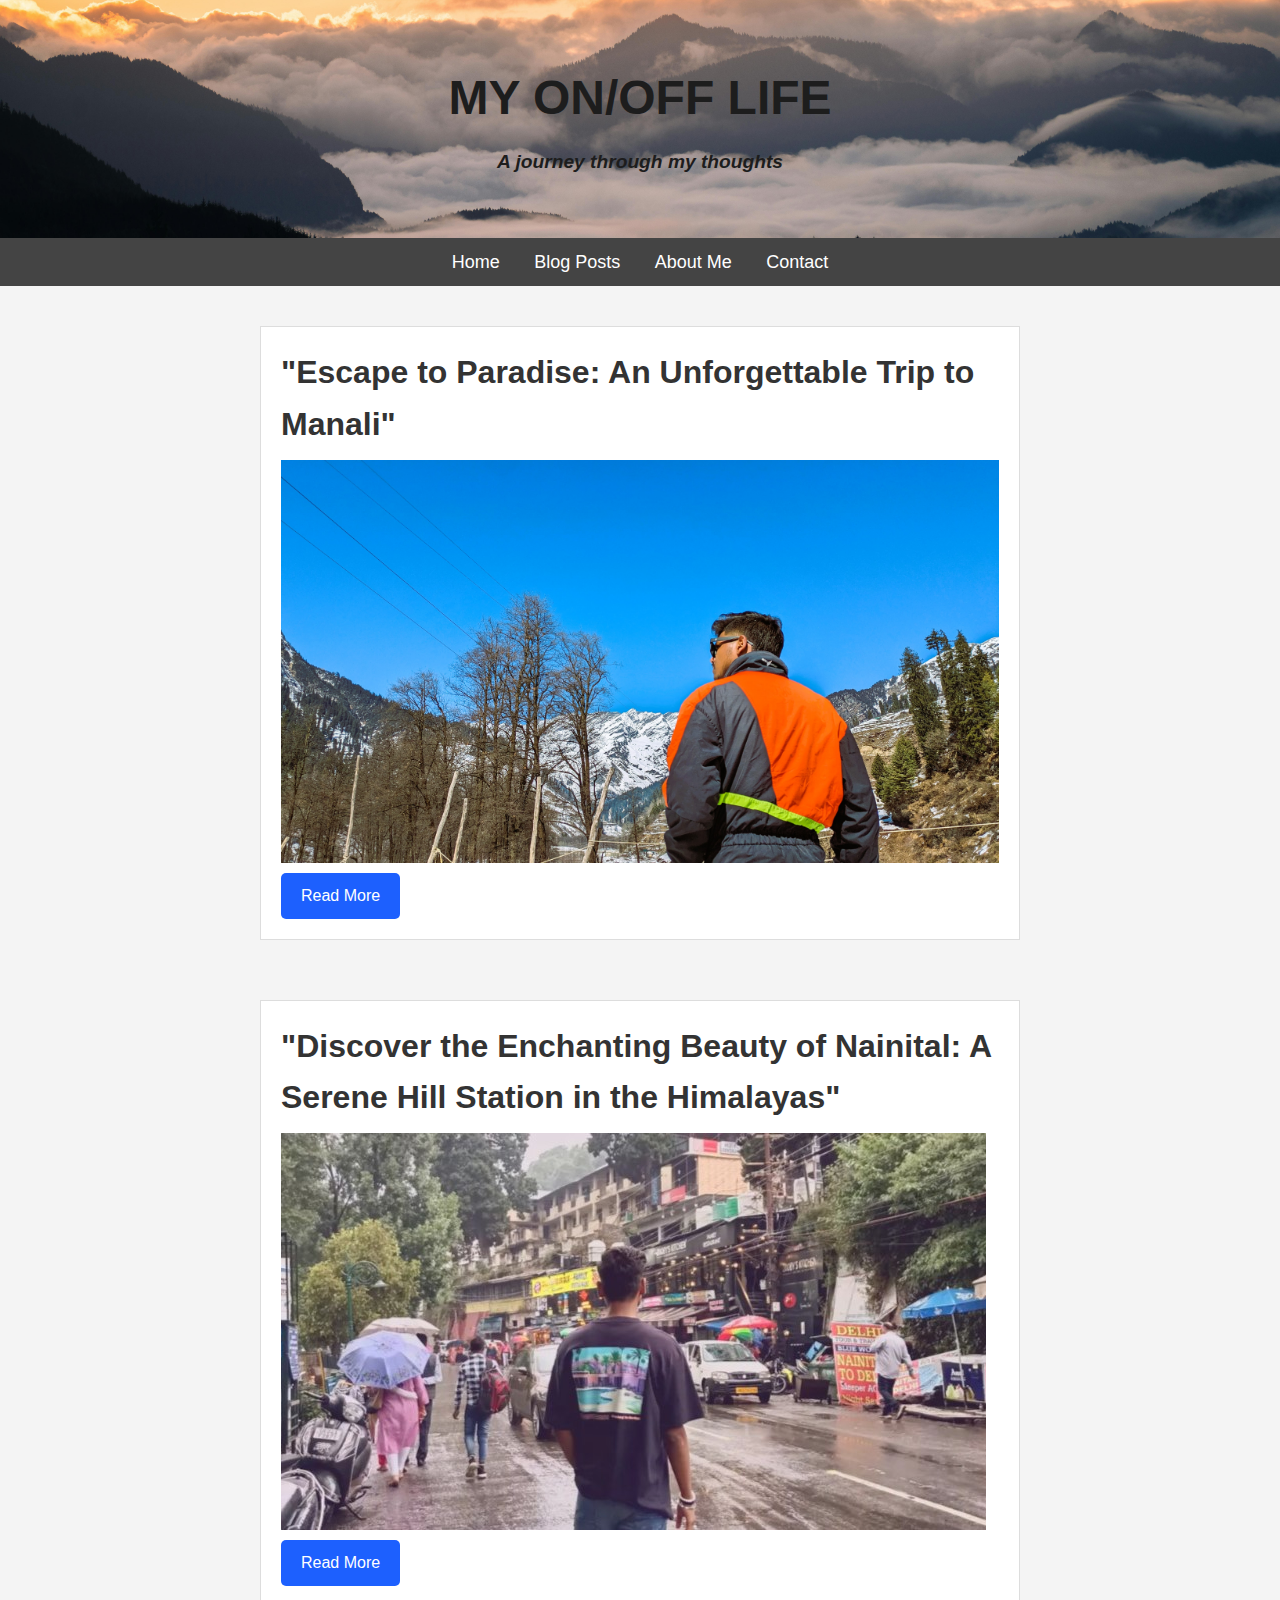
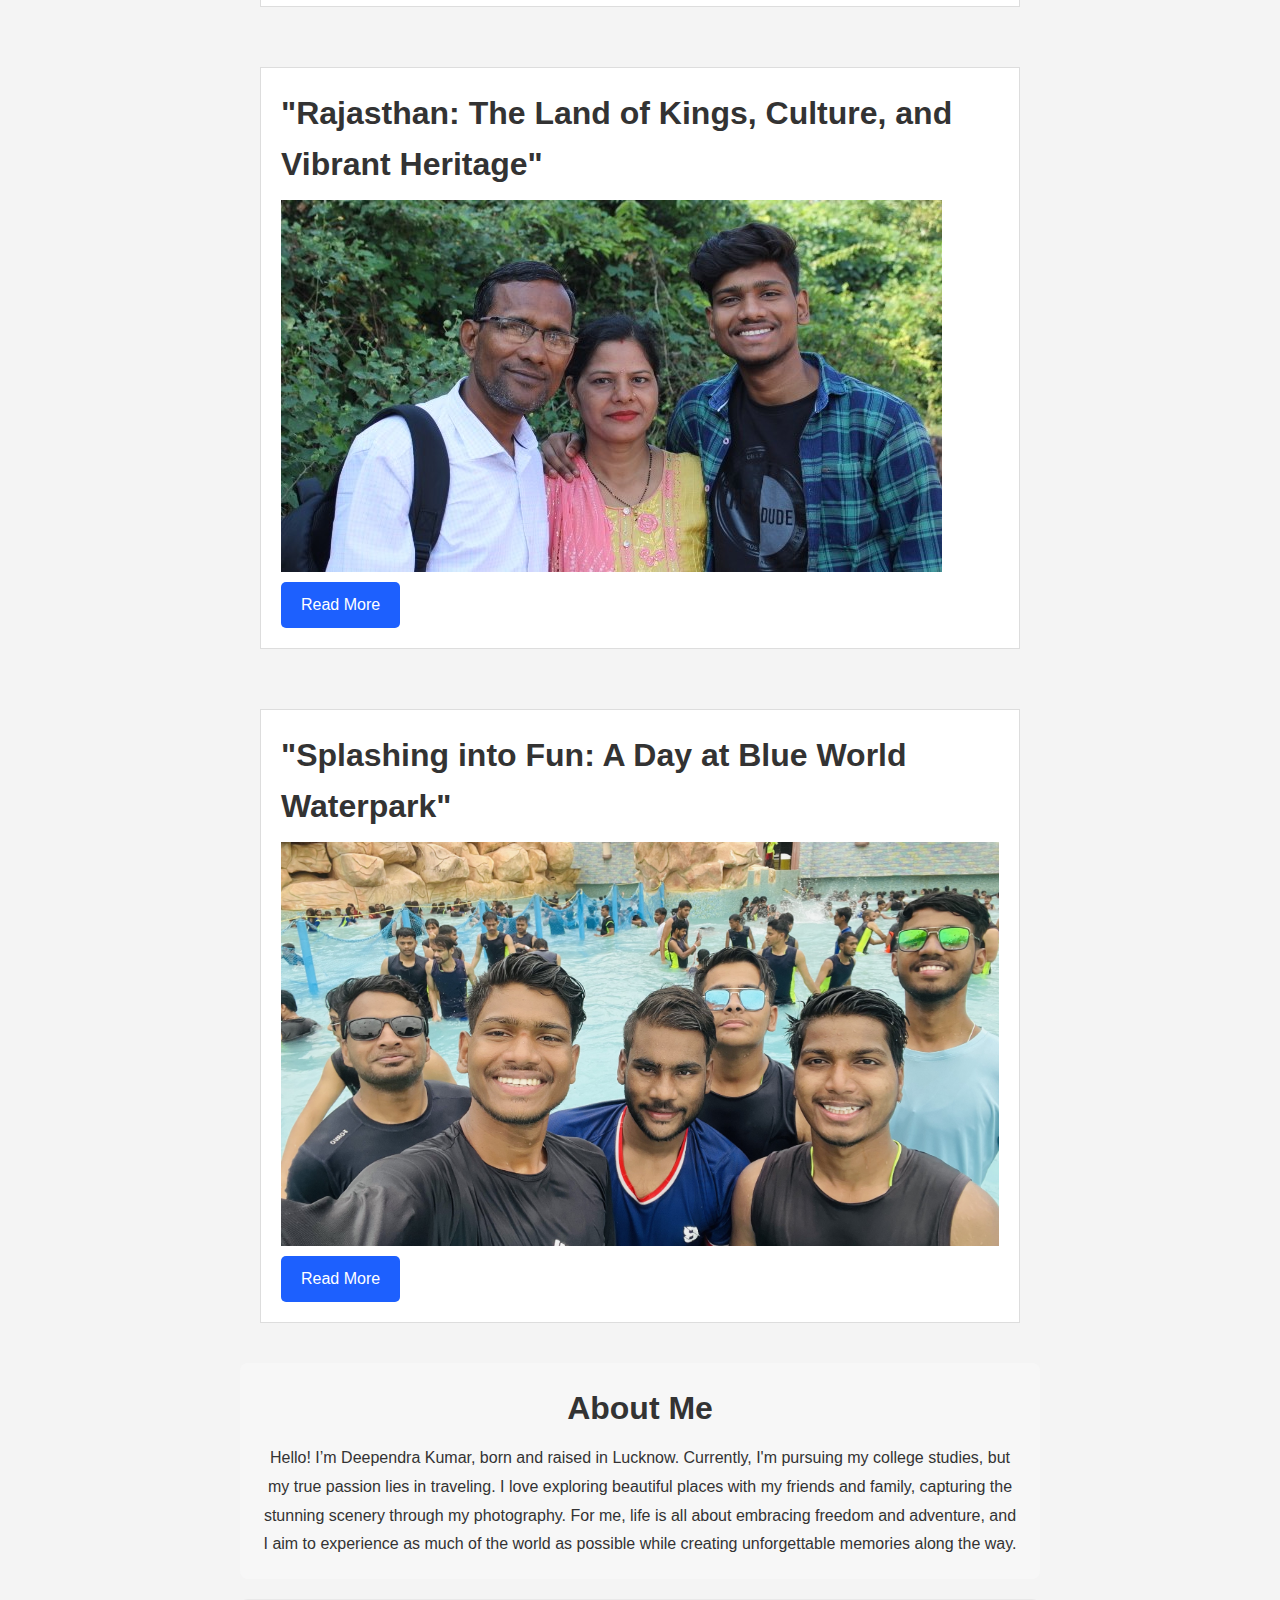
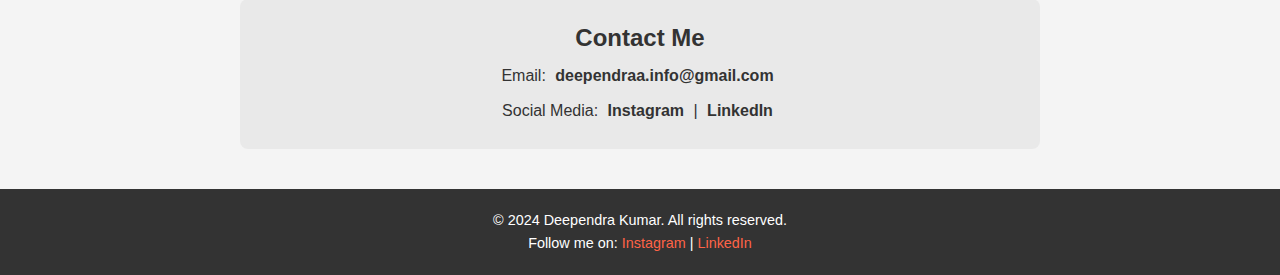
<file: index.html>
<!DOCTYPE html>
<html lang="en">
<head>
    <meta charset="UTF-8">
    <meta name="viewport" content="width=device-width, initial-scale=1.0">
    <title>My Personal Blog</title>
    <link rel="stylesheet" href="styles.css">
</head>
<body>
    <header class="header">
        <div class="container">
            <h1>My On/Off Life</h1>
            <p class="tagline">A journey through my thoughts</p>
        </div>
    </header>
    
    <nav>
        <a href="index.html">Home</a>
        <a href="#posts">Blog Posts</a>
        <a href="#about">About Me</a>
        <a href="#contact">Contact</a>
        
    </nav>
    
    <section id="blog" class="blog-posts">
        <article class="post">
            <h2>"Escape to Paradise: An Unforgettable Trip to Manali"</h2>
            
            <img src="manali.jpg" alt="Post Image">
            <a href="manali.html" class="button">Read More</a>
        </article>
        
        <!-- Add more blog posts as needed -->
    </section>
    <section id="blog" class="blog-posts">
        <article class="post">
            <h2>"Discover the Enchanting Beauty of Nainital: A Serene Hill Station in the Himalayas"</h2>
            
            <img src="nanital.jpg" alt="Post Image">
            <a href="nanital.html" class="button">Read More</a>
        </article>
        
        <!-- Add more blog posts as needed -->
    </section>
    <section id="blog" class="blog-posts">
        <article class="post">
            <h2>"Rajasthan: The Land of Kings, Culture, and Vibrant Heritage"</h2>
            
            <img src="rajasthan.JPG" alt="Post Image">
            <a href="rajasthan.html" class="button">Read More</a>
        </article>
        
        <!-- Add more blog posts as needed -->
    </section>
    <section id="blog" class="blog-posts">
        <article class="post">
            <h2>"Splashing into Fun: A Day at Blue World Waterpark"</h2>
            
            <img src="blueworld.jpg" alt="Post Image">
            <a href="blueworld.html" class="button">Read More</a>
        </article>
        
        <!-- Add more blog posts as needed -->
    </section>
    
    <section id="about" class="about-me">
        <h2>About Me</h2>
        <p>Hello! I’m Deependra Kumar, born and raised in Lucknow. Currently, I'm pursuing my college studies, but my true passion lies in traveling. I love exploring beautiful places with my friends and family, capturing the stunning scenery through my photography. For me, life is all about embracing freedom and adventure, and I aim to experience as much of the world as possible while creating unforgettable memories along the way.</p>
    </section>
    
    <section id="contact" class="contact-info">
        <h2>Contact Me</h2>
        <p>Email: <a href="mailto:deependraa.info@gmail.com">deependraa.info@gmail.com</a></p>
        <p>Social Media: 
            <a href="https://www.instagram.com/deependra.cr7/profilecard/?igsh=MTYwbnZxOHBpZ290cA==">Instagram</a> | 
            <a href="https://www.linkedin.com/in/deependra-kumar-080323230/">LinkedIn</a>
        </p>
    </section>
    
    <footer class="footer">
        <p>&copy; 2024 Deependra Kumar. All rights reserved.</p>
        <p>Follow me on: 
            <a href="https://www.instagram.com/deependra.cr7/profilecard/?igsh=MTYwbnZxOHBpZ290cA==">Instagram</a> | 
            <a href="https://www.linkedin.com/in/deependra-kumar-080323230/">LinkedIn</a>
        </p>
    </footer>
</body>
</html>
</file>
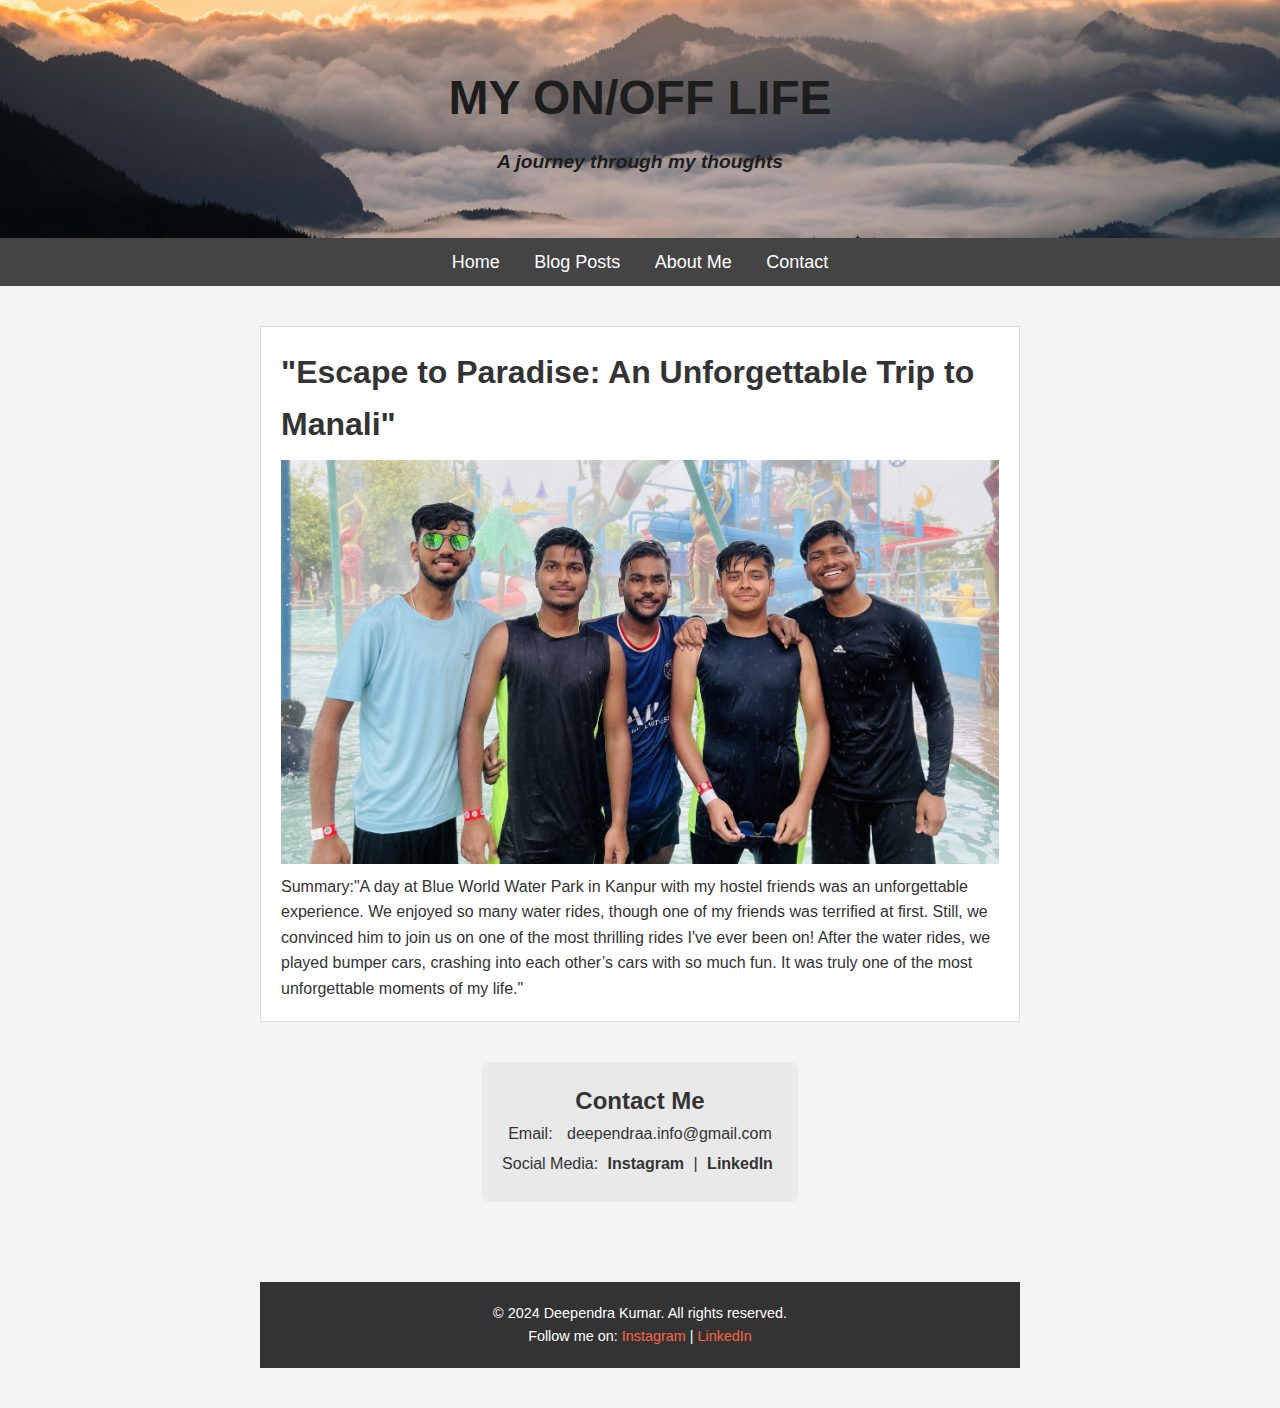
<file: blueworld.html>
<!DOCTYPE html>
<html lang="en">
<head>
    <meta charset="UTF-8">
    <meta name="viewport" content="width=device-width, initial-scale=1.0">
    <title>My Personal Blog</title>
    <link rel="stylesheet" href="styles.css">
</head>
<body>
    <header class="header">
        <div class="container">
            <h1>My On/Off Life</h1>
            <p class="tagline">A journey through my thoughts</p>
        </div>
    </header>
    
    <nav>
        <a href="index.html">Home</a>
        <a href="index.html">Blog Posts</a>
        <a href="index.html">About Me</a>
        <a href="#contact">Contact</a>
        
    </nav>
    
    <section id="blog" class="blog-posts">
        <article class="post">
            <h2>"Escape to Paradise: An Unforgettable Trip to Manali"</h2>
            
            <img src="blueworld1.jpg" alt="Post Image">
            <p>Summary:"A day at Blue World Water Park in Kanpur with my hostel friends was an unforgettable experience. We enjoyed so many water rides, though one of my friends was terrified at first. Still, we convinced him to join us on one of the most thrilling rides I've ever been on! After the water rides, we played bumper cars, crashing into each other’s cars with so much fun. It was truly one of the most unforgettable moments of my life."

            </p>
            
        </article>
        
        <!-- Add more blog posts as needed -->
    
    <section id="contact" class="contact-info">
        <h2>Contact Me</h2>
        <p>Email: <a href="mailto:deependraa.info@gmail.com"></a>deependraa.info@gmail.com</a></p>
        <p>Social Media: 
            <a href="https://www.instagram.com/deependra.cr7/profilecard/?igsh=MTYwbnZxOHBpZ290cA==">Instagram</a> | 
            <a href="https://www.linkedin.com/in/deependra-kumar-080323230/">LinkedIn</a>
        </p>
    </section>
    
    <footer class="footer">
        <p>&copy; 2024 Deependra Kumar. All rights reserved.</p>
        <p>Follow me on: 
            <a href="https://www.instagram.com/deependra.cr7/profilecard/?igsh=MTYwbnZxOHBpZ290cA==">Instagram</a> | 
            <a href="https://www.linkedin.com/in/deependra-kumar-080323230/">LinkedIn</a>
        </p>
    </footer>
</body>
</html>
</file>
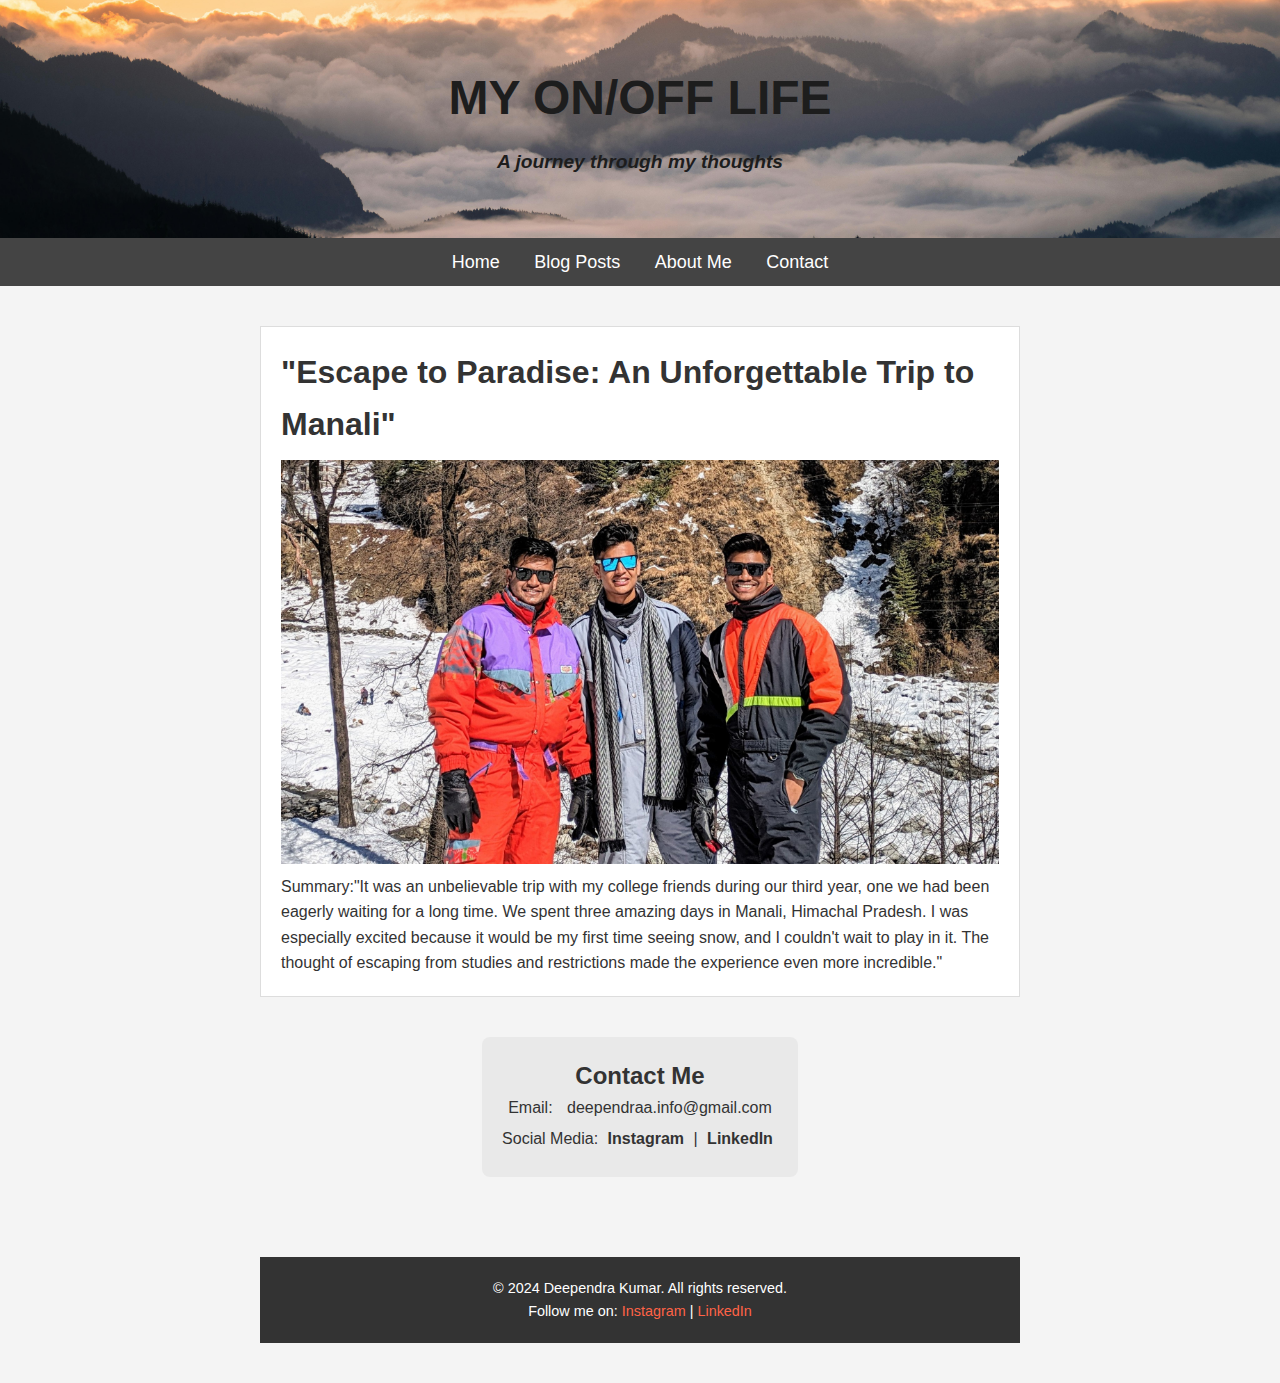
<file: manali.html>
<!DOCTYPE html>
<html lang="en">
<head>
    <meta charset="UTF-8">
    <meta name="viewport" content="width=device-width, initial-scale=1.0">
    <title>My Personal Blog</title>
    <link rel="stylesheet" href="styles.css">
</head>
<body>
    <header class="header">
        <div class="container">
            <h1>My On/Off Life</h1>
            <p class="tagline">A journey through my thoughts</p>
        </div>
    </header>
    
    <nav>
        <a href="index.html">Home</a>
        <a href="index.html">Blog Posts</a>
        <a href="index.html">About Me</a>
        <a href="#contact">Contact</a>
        
    </nav>
    
    <section id="blog" class="blog-posts">
        <article class="post">
            <h2>"Escape to Paradise: An Unforgettable Trip to Manali"</h2>
            
            <img src="manali (1).jpg" alt="Post Image">
            <p>Summary:"It was an unbelievable trip with my college friends during our third year, one we had been eagerly waiting for a long time. We spent three amazing days in Manali, Himachal Pradesh. I was especially excited because it would be my first time seeing snow, and I couldn't wait to play in it. The thought of escaping from studies and restrictions made the experience even more incredible."</p>
            
        </article>
        
        <!-- Add more blog posts as needed -->
    
    <section id="contact" class="contact-info">
        <h2>Contact Me</h2>
        <p>Email: <a href="mailto:deependraa.info@gmail.com"></a>deependraa.info@gmail.com</a></p>
        <p>Social Media: 
            <a href="https://www.instagram.com/deependra.cr7/profilecard/?igsh=MTYwbnZxOHBpZ290cA==">Instagram</a> | 
            <a href="https://www.linkedin.com/in/deependra-kumar-080323230/">LinkedIn</a>
        </p>
    </section>
    
    <footer class="footer">
        <p>&copy; 2024 Deependra Kumar. All rights reserved.</p>
        <p>Follow me on: 
            <a href="https://www.instagram.com/deependra.cr7/profilecard/?igsh=MTYwbnZxOHBpZ290cA==">Instagram</a> | 
            <a href="https://www.linkedin.com/in/deependra-kumar-080323230/">LinkedIn</a>
        </p>
    </footer>
</body>
</html>
</file>
<file: styles.css>
/* Reset and general styles */
* {
    margin: 0;
    padding: 0;
    box-sizing: border-box;
}

body {
    font-family: 'Arial', sans-serif;
    line-height: 1.6;
    background-color: #f4f4f4;
    color: #333;
}

/* Header */
.header {
    background: url('header.jpg') no-repeat center center/cover;
    color: #1d1d1d;
    padding: 60px 20px;
    text-align: center;
    font-family: 'Segoe UI', Tahoma, Geneva, Verdana, sans-serif;
}

.header h1 {
    font-size: 3rem;
    margin-bottom: 10px;
    text-transform: uppercase;
}

.header .tagline {
    font-weight: bold;
    font-size: 1.2rem;
    font-style: italic;
}

/* Navigation */
nav {
    text-align: center;
    background-color: #444;
    padding: 10px;
}
nav a {
    color: white;
    margin: 0 15px;
    text-decoration: none;
    font-size: 18px;
}

.button {
    display: inline-block;
    padding: 10px 20px;
    font-size: 16px;
    color: white;
    background-color: rgb(29, 96, 254); /* Change to your preferred color */
    text-decoration: none; /* Removes underline */
    border-radius: 5px; /* Rounded corners */
}
.button:hover {
    background-color: darkblue; /* Change to a darker shade on hover */
}

.read-more-button:hover {
    background-color: #0056b3;
}
/* Blog Posts */
.blog-posts {
    padding: 20px;
    max-width: 800px;
    margin: 20px auto;
    display: grid;
    grid-template-columns: 1fr;
    gap: 20px;
}

.post {
    border: 1px solid #ddd;
    padding: 20px;
    background: #fff;
    transition: transform 0.2s ease-in-out;
}

.post:hover {
    transform: scale(1.02);
}

.post h2 {
    color: #333;
    font-size: 2rem;
    margin-bottom: 10px;
}

.post img {
    max-width: 100%;
    height: auto;
    display: block;
    margin: 10px 0;
}

.post .summary {
    font-weight: bold;
    margin-bottom: 15px;
}

/* About Me */
.about-me {
    background: #f7f7f7;
    padding: 20px;
    margin: 20px auto;
    max-width: 800px;
    text-align: center;
    border-radius: 8px;
    
}

.about-me h2 {
    font-size: 2rem;
    margin-bottom: 10px;
}

.about-me p {
    line-height: 1.8;
    
}

/* Contact Section */
.contact-info {
    background: #e9e9e9;
    padding: 20px;
    max-width: 800px;
    margin: 20px auto;
    text-align: center;
    border-radius: 8px;
}

.contact-info a {
    text-decoration: none;
    color: #333;
    font-weight: bold;
    display: inline-block;
    margin: 5px;
    transition: color 0.3s;
}

.contact-info a:hover {
    color: #ff6347;
}

/* Footer */
.footer {
    background: #333;
    color: #fff;
    text-align: center;
    padding: 20px;
    margin-top: 40px;
    font-size: 0.9rem;
}

.footer a {
    color: #ff6347;
    text-decoration: none;
}

.footer a:hover {
    text-decoration: underline;
}

/* Responsive Design */
@media (max-width: 768px) {
    .navigation ul {
        flex-direction: column;
    }

    .post {
        padding: 15px;
    }
}
</file>
